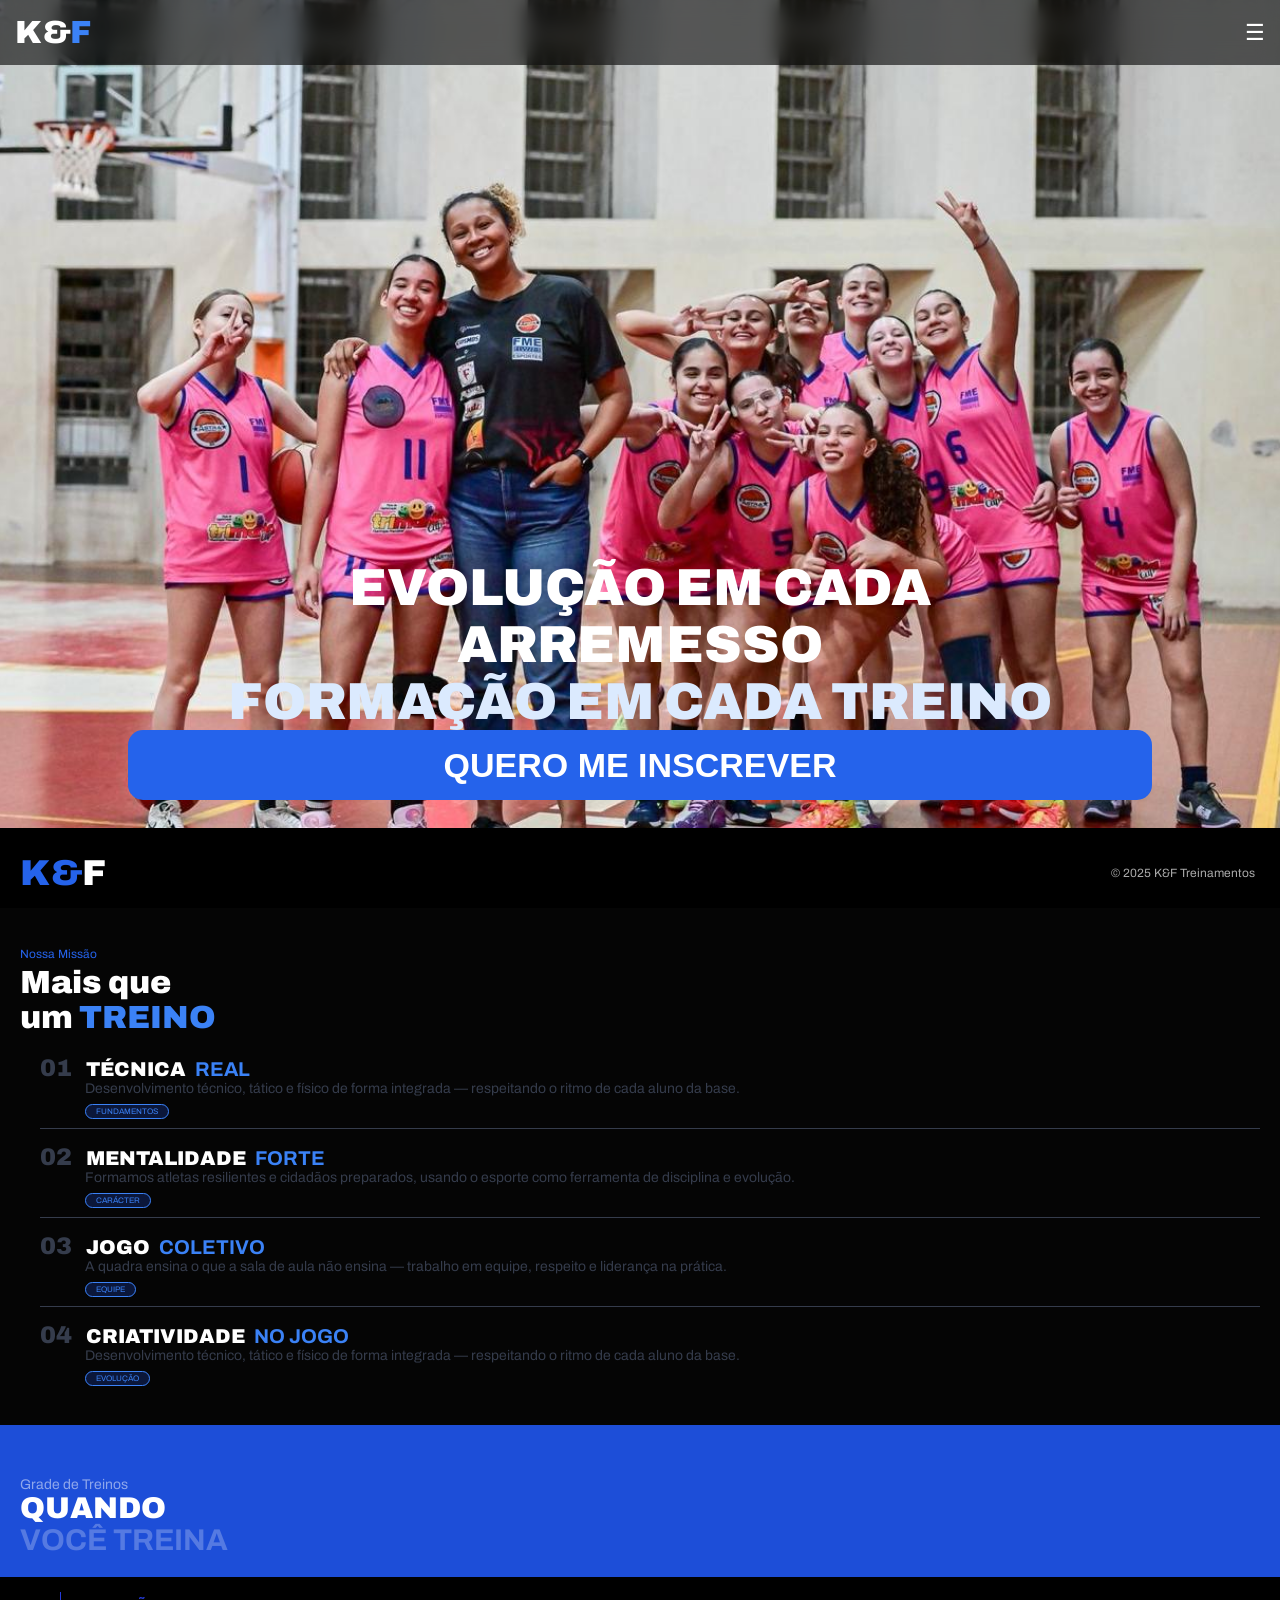
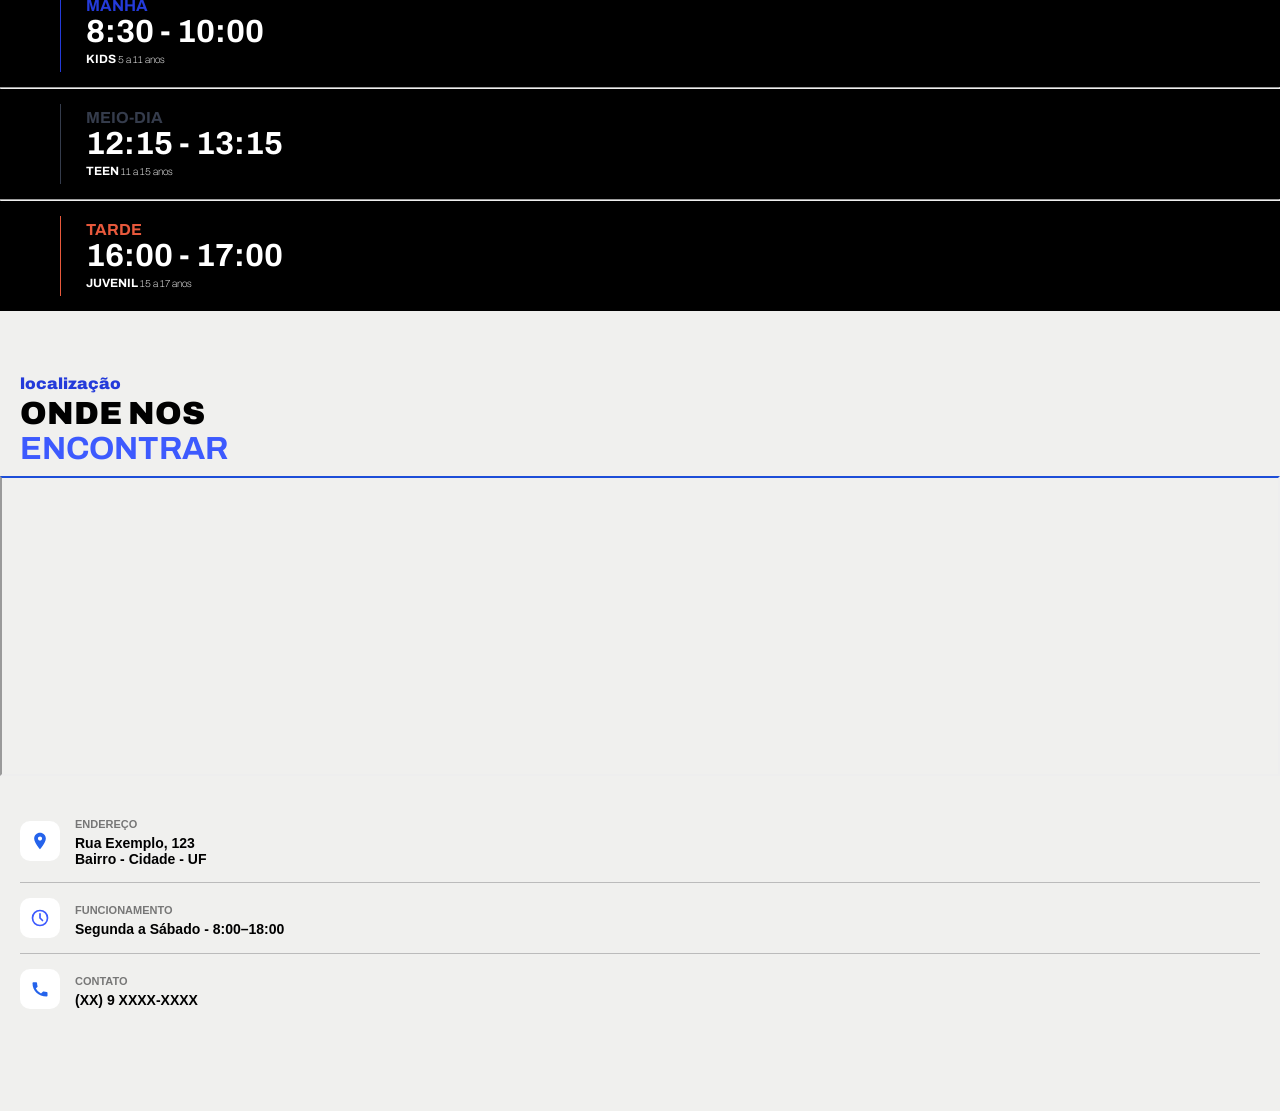
<file: index.html>
<!DOCTYPE html>
<html lang="pt-br">
<head>
    <meta charset="UTF-8">
    <meta name="viewport" content="width=device-width, initial-scale=1.0">
    <link href="https://fonts.googleapis.com/css2?family=Archivo:wght@400;700;900&display=swap" rel="stylesheet">
    <link rel="stylesheet" href="style/index.css">
    <title>KF - Treinamentos</title>
</head>
<body>
<header>
    <div class="container">
        <h1>K&amp;<span>F</span></h1>
        <button>
            ☰
        </button>
    </div>
</header>
<main>
    <section id="hero">
        <img src="img/entryArticle1.jpg" alt="">
        <div class="overlay">
            <h1>EVOLUÇÃO EM CADA<br>ARREMESSO</h1>
            <p>FORMAÇÃO EM CADA TREINO</p>
            <button>QUERO ME INSCREVER</button>
        </div>
    </section>
    <section id="treinos">
        <h2>
            <span id="missao">Nossa Missão</span>
            <br>
            Mais que
            <br>
            um
            <span>TREINO</span>
        </h2>
        <ul>
            <li>
                <span>01</span>
                TÉCNICA <b>REAL</b>
                <p>Desenvolvimento técnico, tático e físico de forma integrada — respeitando o ritmo de cada aluno da
                    base.</p>
                <span class="caracterista">FUNDAMENTOS</span>
                <hr>
            </li>
            <li>
                <span>02</span>
                MENTALIDADE
                <b>FORTE</b>
                <p>Formamos atletas resilientes e cidadãos preparados, usando o esporte como ferramenta de disciplina e
                    evolução.</p>
                <span class="caracterista">CARÁCTER</span>
                <hr>
            </li>
            <li>
                <span>03</span>
                JOGO
                <b>COLETIVO</b>
                <p>A quadra ensina o que a sala de aula não ensina — trabalho em equipe, respeito e liderança na
                    prática.</p>
                <span class="caracterista">EQUIPE</span>
                <hr>
            </li>
            <li>
                <span>04</span>
                CRIATIVIDADE
                <b>NO JOGO</b>
                <p>Desenvolvimento técnico, tático e físico de forma integrada — respeitando o ritmo de cada aluno da
                    base.</p>
                <span class="caracterista">EVOLUÇÃO</span>
            </li>
        </ul>
    </section>
    <section id="horarios">
        <div id="header">
            <span>Grade de Treinos</span><br>
            <h2>QUANDO
                <br>
                <b>VOCÊ TREINA</b>
            </h2>
        </div>
        <div id="body">
            <div id="card1">
                <h1>MANHÃ<br>
                    <b>8:30 - 10:00</b>
                </h1>
                <span>KIDS <b> 5 a 11 anos</b></span>
            </div>
            <hr>
            <div id="card2">
                <h1>MEIO-DIA<br>
                    <b>12:15 - 13:15</b>
                </h1>
                <span>TEEN <b> 11 a 15 anos</b></span>
            </div>
            <hr>
            <div id="card3">
                <h1>TARDE<br>
                    <b>16:00 - 17:00</b>
                </h1>
                <span>JUVENIL <b> 15 a 17 anos</b></span>
            </div>
        </div>
    </section>
    <section id="local">
        <div id="localTexto">
            <h1>
                <span>localização</span>
                <br>
                ONDE NOS
                <br>
                <b>ENCONTRAR</b>
            </h1>
        </div>
        <iframe src="https://www.google.com/maps/embed?pb=..." width="100%" height="300"
                style="border-top: 2px solid #1d4ed8;" allowfullscreen="" loading="lazy"></iframe>
        <ul class="info-list">
            <li>
                <div class="icon">
                    <svg viewBox="0 0 24 24">
                        <path d="M12 2C8.13 2 5 5.13 5 9c0 5.25 7 13 7 13s7-7.75 7-13c0-3.87-3.13-7-7-7zm0
                9.5c-1.38 0-2.5-1.12-2.5-2.5S10.62 6.5 12 6.5s2.5 1.12 2.5
                2.5-1.12 2.5-2.5 2.5z"/>
                    </svg>
                </div>
                <div class="text">
                    <span class="title">ENDEREÇO</span>
                    <p>Rua Exemplo, 123<br>Bairro - Cidade - UF</p>
                </div>
            </li>

            <li>
                <div class="icon">
                    <svg id="relogio" viewBox="0 0 24 24" stroke="currentColor" stroke-width="2"
                         stroke-linecap="round" stroke-linejoin="round">
                        <circle cx="12" cy="12" r="9"></circle>
                        <path d="M12 7v5l3 3"></path>
                    </svg>
                </div>
                <div class="text">
                    <span class="title">FUNCIONAMENTO</span>
                    <p>Segunda a Sábado - 8:00–18:00</p>
                </div>
            </li>

            <li>
                <div class="icon">
                    <svg viewBox="0 0 24 24">
                        <path d="M6.62 10.79a15.053 15.053 0
                006.59 6.59l2.2-2.2c.27-.27.67-.36
                1.02-.24 1.12.37 2.33.57
                3.57.57.55 0 1 .45 1
                1V20c0 .55-.45 1-1
                1C10.07 21 3 13.93 3
                5c0-.55.45-1 1-1h3.5c.55
                0 1 .45 1 1 0 1.24.2 2.45.57
                3.57.11.35.03.74-.25
                1.02l-2.2 2.2z"/>
                    </svg>
                </div>
                <div class="text">
                    <span class="title">CONTATO</span>
                    <p>(XX) 9 XXXX-XXXX</p>
                </div>
            </li>
        </ul>
    </section>
</main>
<footer>
    <div class="footer-container">
        <h1><span>K&amp;</span>F</h1>
        <p>© 2025 K&amp;F Treinamentos</p>
    </div>
</footer>
</body>
</html>
</file>
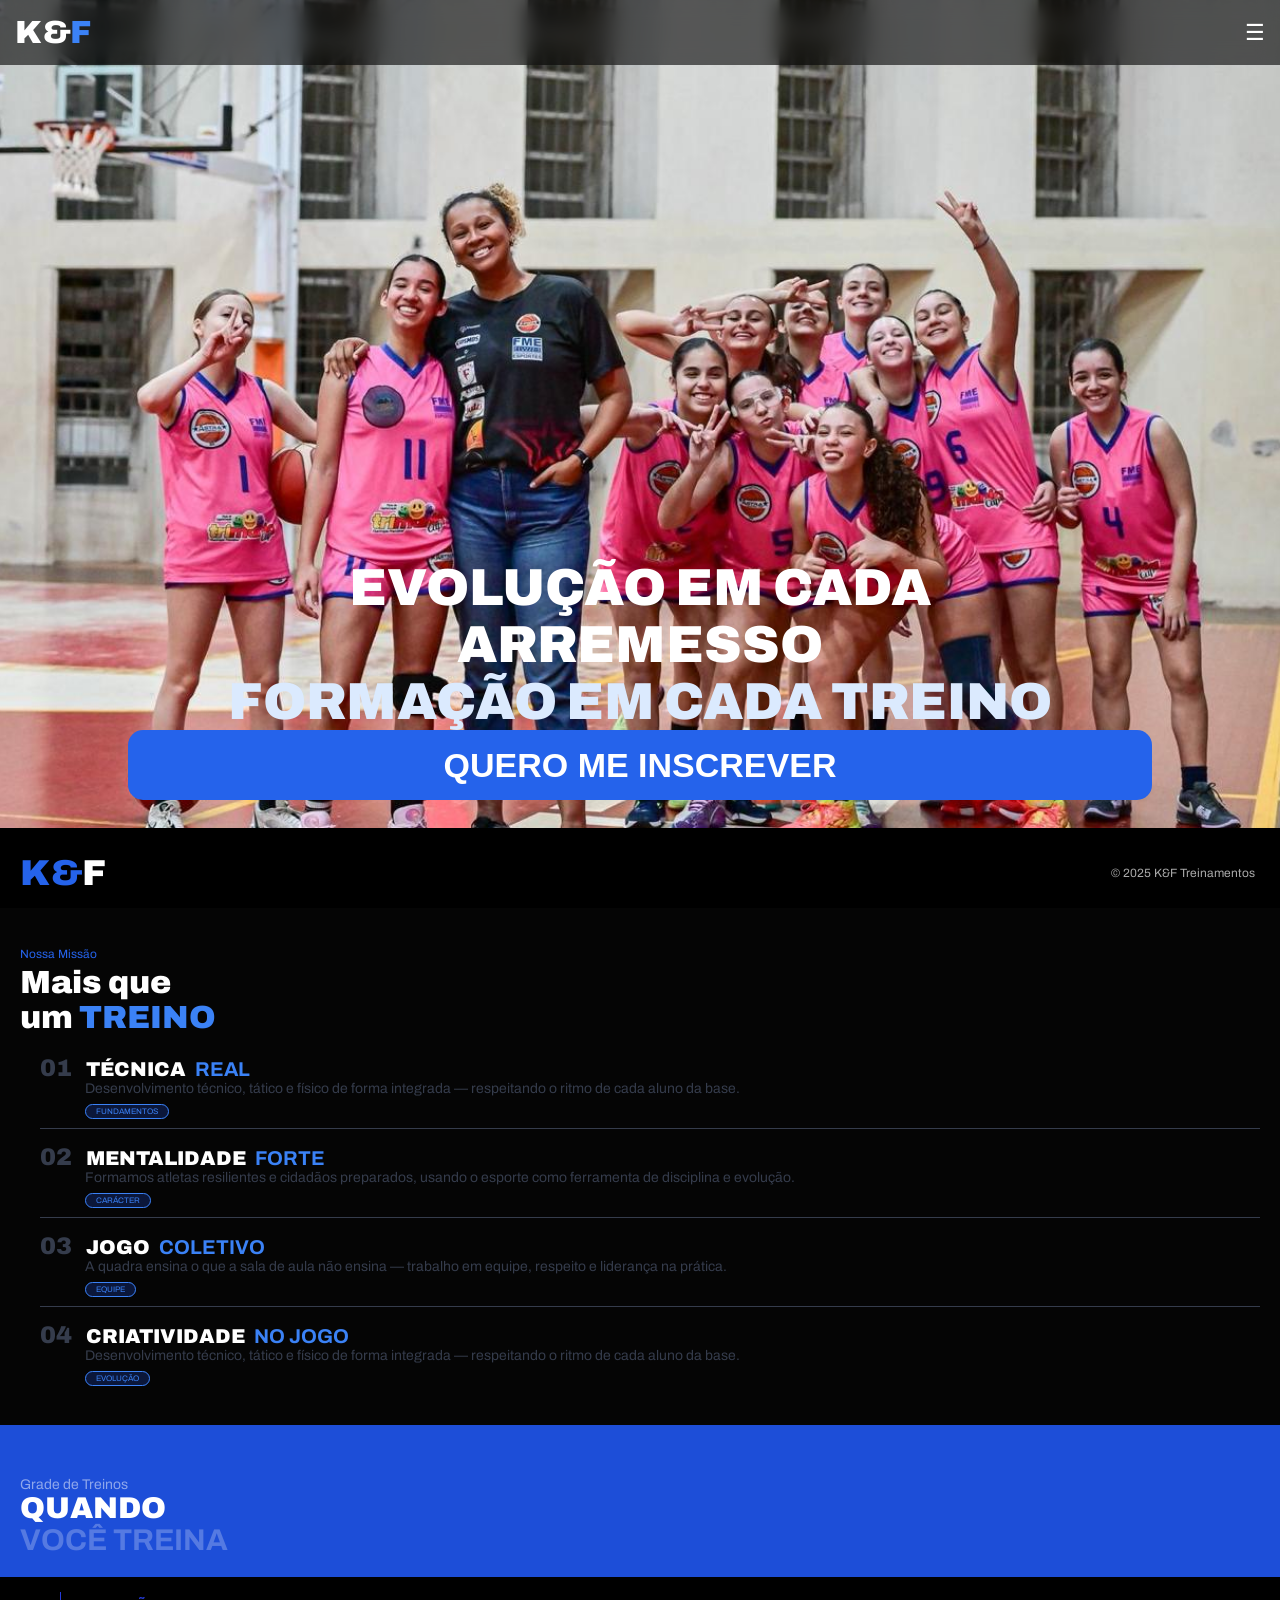
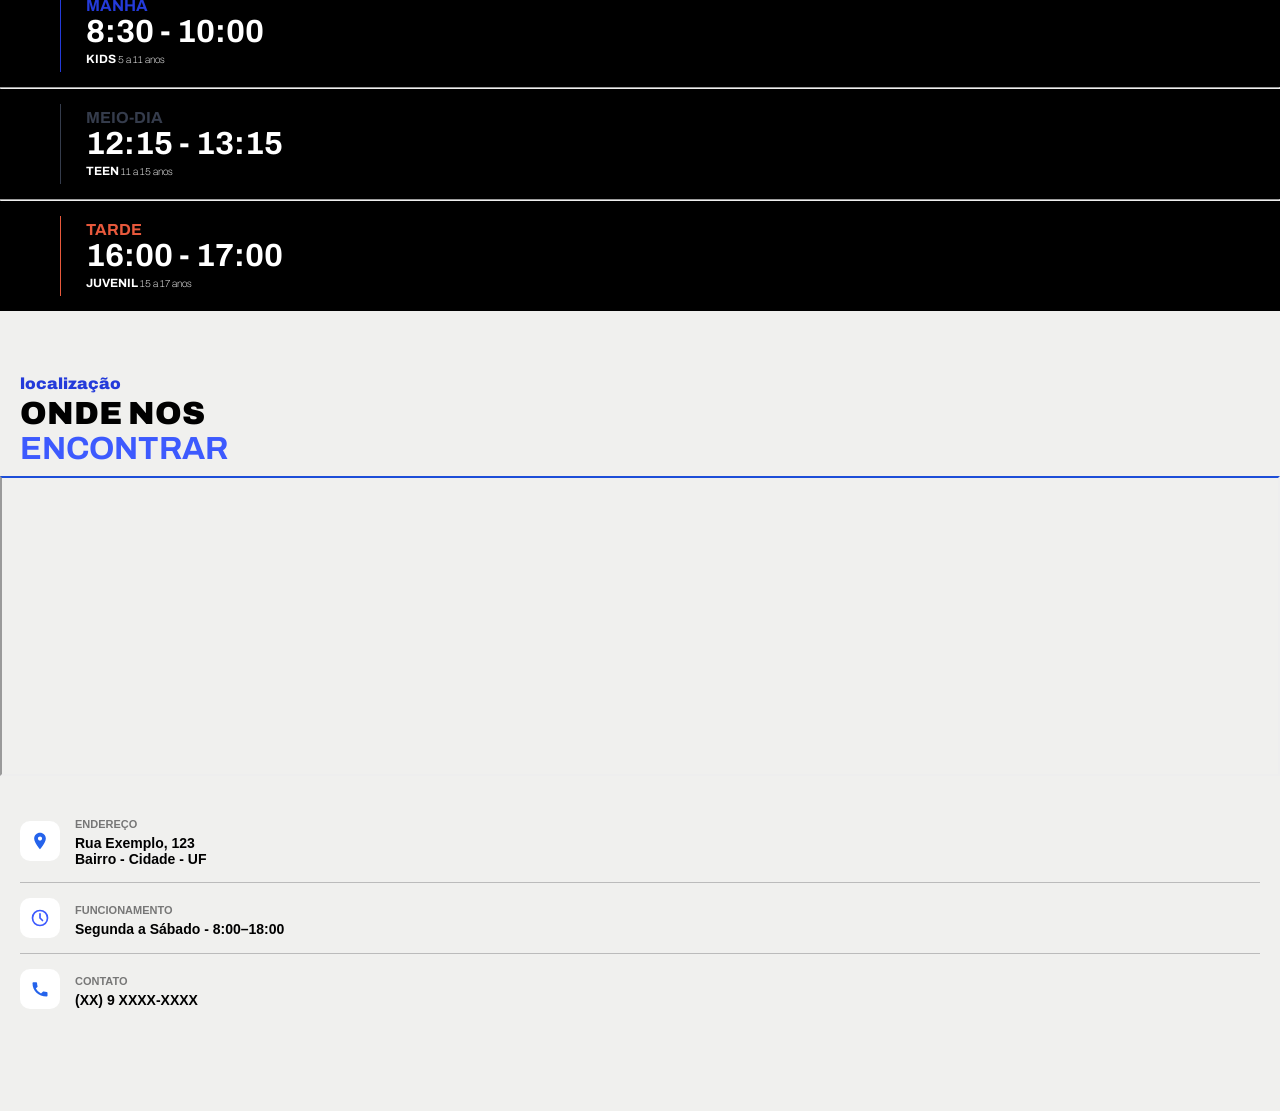
<file: public/index.html>
<!DOCTYPE html>
<html lang="pt-br">
<head>
    <meta charset="UTF-8">
    <meta name="viewport" content="width=device-width, initial-scale=1.0">
    <link href="https://fonts.googleapis.com/css2?family=Archivo:wght@400;700;900&display=swap" rel="stylesheet">
    <link rel="stylesheet" href="style/index.css">
    <title>KF - Treinamentos</title>
</head>
<body>
<header>
    <div class="container">
        <h1>K&amp;<span>F</span></h1>
        <button>
            ☰
        </button>
    </div>
</header>
<main>
    <section id="hero">
        <img src="./img/entryArticle1.jpg" alt="">
        <div class="overlay">
            <h1>EVOLUÇÃO EM CADA<br>ARREMESSO</h1>
            <p>FORMAÇÃO EM CADA TREINO</p>
            <button>QUERO ME INSCREVER</button>
        </div>
    </section>
    <section id="treinos">
        <h2>
            <span id="missao">Nossa Missão</span>
            <br>
            Mais que
            <br>
            um
            <span>TREINO</span>
        </h2>
        <ul>
            <li>
                <span>01</span>
                TÉCNICA <b>REAL</b>
                <p>Desenvolvimento técnico, tático e físico de forma integrada — respeitando o ritmo de cada aluno da
                    base.</p>
                <span class="caracterista">FUNDAMENTOS</span>
                <hr>
            </li>
            <li>
                <span>02</span>
                MENTALIDADE
                <b>FORTE</b>
                <p>Formamos atletas resilientes e cidadãos preparados, usando o esporte como ferramenta de disciplina e
                    evolução.</p>
                <span class="caracterista">CARÁCTER</span>
                <hr>
            </li>
            <li>
                <span>03</span>
                JOGO
                <b>COLETIVO</b>
                <p>A quadra ensina o que a sala de aula não ensina — trabalho em equipe, respeito e liderança na
                    prática.</p>
                <span class="caracterista">EQUIPE</span>
                <hr>
            </li>
            <li>
                <span>04</span>
                CRIATIVIDADE
                <b>NO JOGO</b>
                <p>Desenvolvimento técnico, tático e físico de forma integrada — respeitando o ritmo de cada aluno da
                    base.</p>
                <span class="caracterista">EVOLUÇÃO</span>
            </li>
        </ul>
    </section>
    <section id="horarios">
        <div id="header">
            <span>Grade de Treinos</span><br>
            <h2>QUANDO
                <br>
                <b>VOCÊ TREINA</b>
            </h2>
        </div>
        <div id="body">
            <div id="card1">
                <h1>MANHÃ<br>
                    <b>8:30 - 10:00</b>
                </h1>
                <span>KIDS <b> 5 a 11 anos</b></span>
            </div>
            <hr>
            <div id="card2">
                <h1>MEIO-DIA<br>
                    <b>12:15 - 13:15</b>
                </h1>
                <span>TEEN <b> 11 a 15 anos</b></span>
            </div>
            <hr>
            <div id="card3">
                <h1>TARDE<br>
                    <b>16:00 - 17:00</b>
                </h1>
                <span>JUVENIL <b> 15 a 17 anos</b></span>
            </div>
        </div>
    </section>
    <section id="local">
        <div id="localTexto">
            <h1>
                <span>localização</span>
                <br>
                ONDE NOS
                <br>
                <b>ENCONTRAR</b>
            </h1>
        </div>
        <iframe src="https://www.google.com/maps/embed?pb=..." width="100%" height="300"
                style="border-top: 2px solid #1d4ed8;" allowfullscreen="" loading="lazy"></iframe>
        <ul class="info-list">
            <li>
                <div class="icon">
                    <svg viewBox="0 0 24 24">
                        <path d="M12 2C8.13 2 5 5.13 5 9c0 5.25 7 13 7 13s7-7.75 7-13c0-3.87-3.13-7-7-7zm0
                9.5c-1.38 0-2.5-1.12-2.5-2.5S10.62 6.5 12 6.5s2.5 1.12 2.5
                2.5-1.12 2.5-2.5 2.5z"/>
                    </svg>
                </div>
                <div class="text">
                    <span class="title">ENDEREÇO</span>
                    <p>Rua Exemplo, 123<br>Bairro - Cidade - UF</p>
                </div>
            </li>

            <li>
                <div class="icon">
                    <svg id="relogio" viewBox="0 0 24 24" stroke="currentColor" stroke-width="2"
                         stroke-linecap="round" stroke-linejoin="round">
                        <circle cx="12" cy="12" r="9"></circle>
                        <path d="M12 7v5l3 3"></path>
                    </svg>
                </div>
                <div class="text">
                    <span class="title">FUNCIONAMENTO</span>
                    <p>Segunda a Sábado - 8:00–18:00</p>
                </div>
            </li>

            <li>
                <div class="icon">
                    <svg viewBox="0 0 24 24">
                        <path d="M6.62 10.79a15.053 15.053 0
                006.59 6.59l2.2-2.2c.27-.27.67-.36
                1.02-.24 1.12.37 2.33.57
                3.57.57.55 0 1 .45 1
                1V20c0 .55-.45 1-1
                1C10.07 21 3 13.93 3
                5c0-.55.45-1 1-1h3.5c.55
                0 1 .45 1 1 0 1.24.2 2.45.57
                3.57.11.35.03.74-.25
                1.02l-2.2 2.2z"/>
                    </svg>
                </div>
                <div class="text">
                    <span class="title">CONTATO</span>
                    <p>(XX) 9 XXXX-XXXX</p>
                </div>
            </li>
        </ul>
    </section>
</main>
<footer>
    <div class="footer-container">
        <h1><span>K&amp;</span>F</h1>
        <p>© 2025 K&amp;F Treinamentos</p>
    </div>
</footer>
</body>
</html>
</file>
<file: style/index.css>
* {
    margin: 0;
    padding: 0;
    box-sizing: border-box;
}

body {
    font-family: 'Archivo', sans-serif;
    background: #000;
    color: #fff;
}

header {
    position: fixed;
    width: 100%;
    top: 0;
    background: rgba(0, 0, 0, 0.6);
    backdrop-filter: blur(10px);
    z-index: 10;
}

.container {
    display: flex;
    justify-content: space-between;
    padding: 15px;
    align-items: center;
}

.container h1 {
    font-weight: 900;
}

.container span {
    color: #3b82f6;
}

.container button {
    background: none;
    border: none;
    color: #fff;
    font-size: 22px;
}

#hero {
    position: relative;
    height: 100vh;
}

#hero img {
    width: 100%;
    height: 100%;
    object-fit: cover;
}

.overlay {
    position: absolute;
    width: 100%;
    bottom: 100px;
    text-align: center;
}

.overlay h1 {
    font-size: 52px;
    font-weight: 900;
}

.overlay p {
    font-weight: 900;
    font-size: 52px;
    color: #DBEAFE;
}

.overlay button {
    width: 80%;
    height: 70px;
    background: #2563eb;
    border: none;
    padding: 12px 18px;
    color: #fff;
    font-size: 34px;
    font-weight: 800;
    border-radius: 15px;
}

#treinos {
    padding: 30px 20px;
    background: #050505;
}

#treinos #missao {
    font-weight: normal;
    font-size: 12px;
    color: #2563eb;
}

#treinos h2 {
    font-size: 32px;
    font-weight: 900;
    margin-bottom: 20px;
}

#treinos span {
    color: #3b82f6;
}

#treinos ul {
    list-style: none;
}

#treinos li {
    margin: 15px 0 10px 20px;
    font-weight: 900;
    font-size: 20px;
}

#treinos li span {
    margin-right: 10px;
    margin-bottom: 10px;
    font-size: 24px;
    font-weight: 900;
    color: #353C4C;
}

#treinos li b {
    margin-left: 5px;
    color: #3b82f6;
}

#treinos li p {
    margin-left: 45px;
    font-size: 14px;
    font-weight: normal;
    width: 85%;
    color: #353C4C;
}

#treinos .caracterista {
    margin-left: 45px;
    font-size: 8px;
    font-weight: normal;
    padding: 2px 10px 2px 10px;
    background: #1D4ED840;
    color: #3b82f6;
    border: 1px solid #3b82f6;
    border-radius: 10px;
}

#treinos hr {
    margin: 10px 0 10px 0;
    border: none;
    border-top: 1px solid #353C4C;
}

#horarios #header {
    width: 100%;
    padding: 50px 20px 1px 20px;
    background: #1d4ed8;
}

#horarios h2 {
    font-size: 30px;
    font-weight: 900;
    margin-bottom: 20px;
}

#horarios #header span {
    color: #FFFFFF80;
    font-weight: normal;
    font-size: 14px;
}

#horarios #header b {
    color: #FFFFFF40;
}

#body div {
    margin: 15px 0 15px 60px;
    width: 80%;
    height: 80px;
    background: #000;
    color: #243bda;
    padding: 5px 5px 5px 25px;
}

#body span {
    color: #ffffff;
    font-size: 12px;
    font-weight: 700;
}

#body span b {
    font-size: 10px;
    font-weight: 100;
}

#body b {
    color: white;
    font-size: 32px;
}

#card1 {
    border-left: 1px solid #243bda;
    color: #243bda;
}

#card1 h1 {
    font-size: 16px;
    color: #243bda;
}

#card2 {
    border-left: 1px solid #353C4C;
}

#card2 h1 {
    font-size: 16px;
    color: #353C4C;
}

#card3 {
    border-left: 1px solid #E8593C;
}

#card3 h1 {
    font-size: 16px;
    color: #E8593C;
}

.card p {
    font-weight: bold;
}

.card span {
    font-size: 12px;
}

#local {
    background: #F0F0EE;
    color: #000;
    width: 100%;
    height: 800px;
    padding: 50px 0;
}

#local #localTexto {
    margin: 0 0 10px 20px;
    color: #000000;
    width: 80%;
}

#local #localTexto h1 {
    font-size: 32px;
    font-weight: 900;
}

#local #localTexto span {
    font-size: 16px;
    color: #243bda;
}

#local #localTexto b {
    color: #3d5afe;
}

#local img {
    width: 100%;
    border-radius: 8px;
    margin-top: 10px;
}

.info-list {
    background: #F0F0EE;
    list-style: none;
    padding: 20px;
    font-family: Arial, sans-serif;
}

.info-list li {
    display: flex;
    align-items: center;
    gap: 15px;
    padding: 15px 0;
    border-bottom: 1px solid #bbb;
}

.info-list li:last-child {
    border-bottom: none;
}

.icon {
    width: 40px;
    height: 40px;
    background: #fff;
    border-radius: 10px;
    display: flex;
    align-items: center;
    justify-content: center;
    font-size: 18px;
}

.icon svg {
    width: 20px;
    height: 20px;
    fill: #2563eb;
}

.icon #relogio {
    width: 20px;
    height: 20px;
    color: #3d5afe;
    fill: none;
}

.text .title {
    font-size: 11px;
    color: #777;
    font-weight: bold;
}

.text p {
    margin: 3px 0 0;
    font-size: 14px;
    font-weight: 700;
    color: #000;
}

footer {
    background: #000;
    padding: 15px 20px;
    position: fixed;
    width: 100vw;
    height: 80px;
    z-index: 99;
    top: 92vh;
}

.footer-container {
    display: flex;
    justify-content: space-between;
    align-items: center;
    padding: 10px 5px 10px 0;
}

.footer-container p {
    color: #aaa;
    font-size: 12px;
}

.footer-container h1 {
    font-size: 36px;
    font-weight: 900;
    margin: 0;
}

.footer-container span {
    color: #2563eb;
}

.footer-container h1 {
    color: #fff;
}
</file>
<file: public/style/index.css>
* {
    margin: 0;
    padding: 0;
    box-sizing: border-box;
}

body {
    font-family: 'Archivo', sans-serif;
    background: #000;
    color: #fff;
}

header {
    position: fixed;
    width: 100%;
    top: 0;
    background: rgba(0, 0, 0, 0.6);
    backdrop-filter: blur(10px);
    z-index: 10;
}

.container {
    display: flex;
    justify-content: space-between;
    padding: 15px;
    align-items: center;
}

.container h1 {
    font-weight: 900;
}

.container span {
    color: #3b82f6;
}

.container button {
    background: none;
    border: none;
    color: #fff;
    font-size: 22px;
}

#hero {
    position: relative;
    height: 100vh;
}

#hero img {
    width: 100%;
    height: 100%;
    object-fit: cover;
}

.overlay {
    position: absolute;
    width: 100%;
    bottom: 100px;
    text-align: center;
}

.overlay h1 {
    font-size: 52px;
    font-weight: 900;
}

.overlay p {
    font-weight: 900;
    font-size: 52px;
    color: #DBEAFE;
}

.overlay button {
    width: 80%;
    height: 70px;
    background: #2563eb;
    border: none;
    padding: 12px 18px;
    color: #fff;
    font-size: 34px;
    font-weight: 800;
    border-radius: 15px;
}

#treinos {
    padding: 30px 20px;
    background: #050505;
}

#treinos #missao {
    font-weight: normal;
    font-size: 12px;
    color: #2563eb;
}

#treinos h2 {
    font-size: 32px;
    font-weight: 900;
    margin-bottom: 20px;
}

#treinos span {
    color: #3b82f6;
}

#treinos ul {
    list-style: none;
}

#treinos li {
    margin: 15px 0 10px 20px;
    font-weight: 900;
    font-size: 20px;
}

#treinos li span {
    margin-right: 10px;
    margin-bottom: 10px;
    font-size: 24px;
    font-weight: 900;
    color: #353C4C;
}

#treinos li b {
    margin-left: 5px;
    color: #3b82f6;
}

#treinos li p {
    margin-left: 45px;
    font-size: 14px;
    font-weight: normal;
    width: 85%;
    color: #353C4C;
}

#treinos .caracterista {
    margin-left: 45px;
    font-size: 8px;
    font-weight: normal;
    padding: 2px 10px 2px 10px;
    background: #1D4ED840;
    color: #3b82f6;
    border: 1px solid #3b82f6;
    border-radius: 10px;
}

#treinos hr {
    margin: 10px 0 10px 0;
    border: none;
    border-top: 1px solid #353C4C;
}

#horarios #header {
    width: 100%;
    padding: 50px 20px 1px 20px;
    background: #1d4ed8;
}

#horarios h2 {
    font-size: 30px;
    font-weight: 900;
    margin-bottom: 20px;
}

#horarios #header span {
    color: #FFFFFF80;
    font-weight: normal;
    font-size: 14px;
}

#horarios #header b {
    color: #FFFFFF40;
}

#body div {
    margin: 15px 0 15px 60px;
    width: 80%;
    height: 80px;
    background: #000;
    color: #243bda;
    padding: 5px 5px 5px 25px;
}

#body span {
    color: #ffffff;
    font-size: 12px;
    font-weight: 700;
}

#body span b {
    font-size: 10px;
    font-weight: 100;
}

#body b {
    color: white;
    font-size: 32px;
}

#card1 {
    border-left: 1px solid #243bda;
    color: #243bda;
}

#card1 h1 {
    font-size: 16px;
    color: #243bda;
}

#card2 {
    border-left: 1px solid #353C4C;
}

#card2 h1 {
    font-size: 16px;
    color: #353C4C;
}

#card3 {
    border-left: 1px solid #E8593C;
}

#card3 h1 {
    font-size: 16px;
    color: #E8593C;
}

.card p {
    font-weight: bold;
}

.card span {
    font-size: 12px;
}

#local {
    background: #F0F0EE;
    color: #000;
    width: 100%;
    height: 800px;
    padding: 50px 0;
}

#local #localTexto {
    margin: 0 0 10px 20px;
    color: #000000;
    width: 80%;
}

#local #localTexto h1 {
    font-size: 32px;
    font-weight: 900;
}

#local #localTexto span {
    font-size: 16px;
    color: #243bda;
}

#local #localTexto b {
    color: #3d5afe;
}

#local img {
    width: 100%;
    border-radius: 8px;
    margin-top: 10px;
}

.info-list {
    background: #F0F0EE;
    list-style: none;
    padding: 20px;
    font-family: Arial, sans-serif;
}

.info-list li {
    display: flex;
    align-items: center;
    gap: 15px;
    padding: 15px 0;
    border-bottom: 1px solid #bbb;
}

.info-list li:last-child {
    border-bottom: none;
}

.icon {
    width: 40px;
    height: 40px;
    background: #fff;
    border-radius: 10px;
    display: flex;
    align-items: center;
    justify-content: center;
    font-size: 18px;
}

.icon svg {
    width: 20px;
    height: 20px;
    fill: #2563eb;
}

.icon #relogio {
    width: 20px;
    height: 20px;
    color: #3d5afe;
    fill: none;
}

.text .title {
    font-size: 11px;
    color: #777;
    font-weight: bold;
}

.text p {
    margin: 3px 0 0;
    font-size: 14px;
    font-weight: 700;
    color: #000;
}

footer {
    background: #000;
    padding: 15px 20px;
    position: fixed;
    width: 100vw;
    height: 80px;
    z-index: 99;
    top: 92vh;
}

.footer-container {
    display: flex;
    justify-content: space-between;
    align-items: center;
    padding: 10px 5px 10px 0;
}

.footer-container p {
    color: #aaa;
    font-size: 12px;
}

.footer-container h1 {
    font-size: 36px;
    font-weight: 900;
    margin: 0;
}

.footer-container span {
    color: #2563eb;
}

.footer-container h1 {
    color: #fff;
}
</file>
